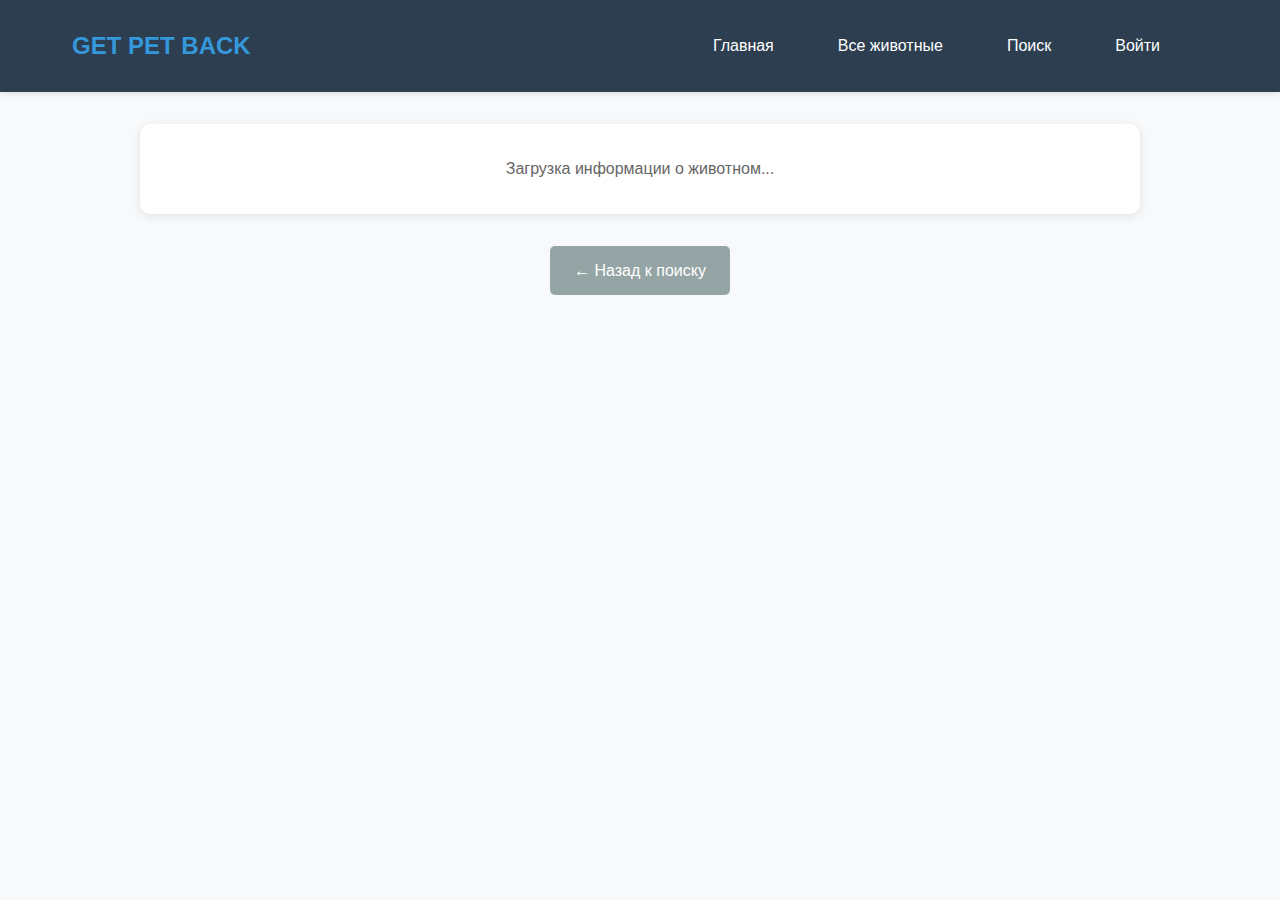
<file: add-pet.html>
<!DOCTYPE html>
<html lang="ru">
<head>
    <meta charset="UTF-8">
    <meta name="viewport" content="width=device-width, initial-scale=1.0">
    <title>Карточка животного - GET PET BACK</title>
    <link rel="stylesheet" href="style.css">

</head>
<body>
    <header>
        <nav>
            <div class="logo">GET PET BACK</div>
            <ul>
                <li><a href="index.html">Главная</a></li>
                <li><a href="all-pets.html">Все животные</a></li>                
                <li><a href="search.html">Поиск</a></li>
                <li><a href="login.html" id="auth-link">Войти</a></li>
                <li><a href="profile.html" id="profile-link" style="display:none;">Личный кабинет</a></li>
            </ul>
        </nav>
    </header>

    <main>
        <div class="container">
            <div id="pet-card" class="pet-card-detail">
                <div class="loading">Загрузка информации о животном...</div>
            </div>

            <div class="back-link">
                <a href="search.html" class="btn-secondary">← Назад к поиску</a>
            </div>
        </div>
    </main>

    <script>
        const demoPets = {
            '1': {
                kind: 'Собака',
                district: 'Центральный',
                date: '15.12.2023',
                description: 'Дружелюбная собака средних размеров, найдена в парке. Рыжего окраса, на шее ошейник синего цвета.',
                mark: 'AB123CD',
                name: 'Мария',
                phone: '+7 (912) 345-67-89',
                email: 'maria@example.com',
                photos: [
                    'https://images.unsplash.com/photo-1552053831-71594a27632d?w=400&h=300&fit=crop',
                    'https://images.unsplash.com/photo-1561037404-61cd46aa615b?w=400&h=300&fit=crop'
                ]
            },
            '2': {
                kind: 'Кот',
                district: 'Северный',
                date: '10.12.2023',
                description: 'Пушистый черно-белый кот, очень ласковый. Найден возле подъезда многоэтажного дома.',
                mark: '',
                name: 'Антон',
                phone: '+7 (923) 456-78-90',
                email: 'anton@example.com',
                photos: [
                    'https://images.unsplash.com/photo-1514888286974-6c03e2ca1dba?w=400&h=300&fit=crop'
                ]
            }
        };

        // Загрузка данных о животном
        function loadPetData() {
            const urlParams = new URLSearchParams(window.location.search);
            const petId = urlParams.get('id') || '1';
            const petCard = document.getElementById('pet-card');

            console.log('Loading pet ID:', petId);

            // Имитация задержки загрузки
            setTimeout(() => {
                const pet = demoPets[petId];
                
                if (pet) {
                    displayPetCard(pet);
                } else {
                    petCard.innerHTML = `
                        <div class="error">
                            <h2>Животное не найдено</h2>
                            <p>Животное с ID ${petId} не существует в базе данных.</p>
                            <p>Попробуйте следующие ID: 1, 2</p>
                        </div>
                    `;
                }
            }, 800);
        }

        // Отображение карточки животного
        function displayPetCard(pet) {
            const petCard = document.getElementById('pet-card');
            
            let photosHTML = '';
            if (pet.photos && pet.photos.length > 0) {
                photosHTML = `
                    <div class="main-photo">
                        <img src="${pet.photos[0]}" alt="${pet.kind}" style="width: 100%; border-radius: 8px;">
                    </div>
                `;
                
                if (pet.photos.length > 1) {
                    photosHTML += `
                        <div class="photo-thumbnails">
                            ${pet.photos.map((photo, index) => `
                                <img src="${photo}" alt="${pet.kind} - фото ${index + 1}" 
                                     onclick="changeMainPhoto('${photo}')" style="width: 80px; height: 60px; object-fit: cover; cursor: pointer; border: 2px solid #ddd; border-radius: 4px;">
                            `).join('')}
                        </div>
                    `;
                }
            } else {
                photosHTML = '<p>Фотографии отсутствуют</p>';
            }

            const markHTML = pet.mark ? `
                <div class="info-section">
                    <h2>Клеймо</h2>
                    <p>${pet.mark}</p>
                </div>
            ` : '';

            petCard.innerHTML = `
                <div class="pet-card-header fade-in">
                    <h1>${pet.kind}</h1>
                    <p class="pet-meta">Найден в ${pet.district} районе, ${pet.date}</p>
                </div>

                <div class="pet-card-content">
                    <div class="pet-photos">
                        ${photosHTML}
                    </div>

                    <div class="pet-info">
                        <div class="info-section">
                            <h2>Описание</h2>
                            <p>${pet.description}</p>
                        </div>

                        ${markHTML}

                        <div class="info-section">
                            <h2>Контактная информация</h2>
                            <div class="contact-info">
                                <p><strong>Имя:</strong> ${pet.name}</p>
                                <p><strong>Телефон:</strong> <span class="phone-number">${pet.phone}</span></p>
                                <p><strong>Email:</strong> <span class="email-address">${pet.email}</span></p>
                            </div>
                        </div>

                        <div class="action-buttons">
                            <button onclick="showContactInfo()" class="btn-primary">Показать контакты</button>
                            <button onclick="sharePet()" class="btn-secondary">Поделиться</button>
                        </div>
                    </div>
                </div>

                <!-- Скрытая контактная информация -->
                <div id="full-contact-info" class="hidden" style="padding: 2rem; background: #f8f9fa; margin: 1rem; border-radius: 8px;">
                    <div class="contact-details fade-in">
                        <h3>Контактная информация</h3>
                        <p><strong>Телефон:</strong> <a href="tel:${pet.phone}">${pet.phone}</a></p>
                        <p><strong>Email:</strong> <a href="mailto:${pet.email}">${pet.email}</a></p>
                        <p><strong>Имя:</strong> ${pet.name}</p>
                    </div>
                </div>
            `;
        }

        // Смена главного фото
        function changeMainPhoto(photoUrl) {
            const mainPhoto = document.querySelector('.main-photo img');
            if (mainPhoto) {
                mainPhoto.src = photoUrl;
            }
        }

        // Показать контактную информацию
        function showContactInfo() {
            const contactInfo = document.getElementById('full-contact-info');
            if (contactInfo) {
                contactInfo.classList.remove('hidden');
                contactInfo.scrollIntoView({ behavior: 'smooth' });
            }
        }

        // Поделиться информацией
        function sharePet() {
            const petUrl = window.location.href;
            const petTitle = document.querySelector('h1')?.textContent || 'Найденное животное';
            
            if (navigator.share) {
                navigator.share({
                    title: petTitle,
                    text: 'Посмотрите это найденное животное',
                    url: petUrl,
                });
            } else {
                navigator.clipboard.writeText(petUrl).then(() => {
                    alert('Ссылка скопирована в буфер обмена');
                });
            }
        }

        // Загрузка данных при открытии страницы
        document.addEventListener('DOMContentLoaded', function() {
            console.log('DOM loaded, starting pet data load...');
            loadPetData();
        });
    </script>
</body>
</html>
</file>
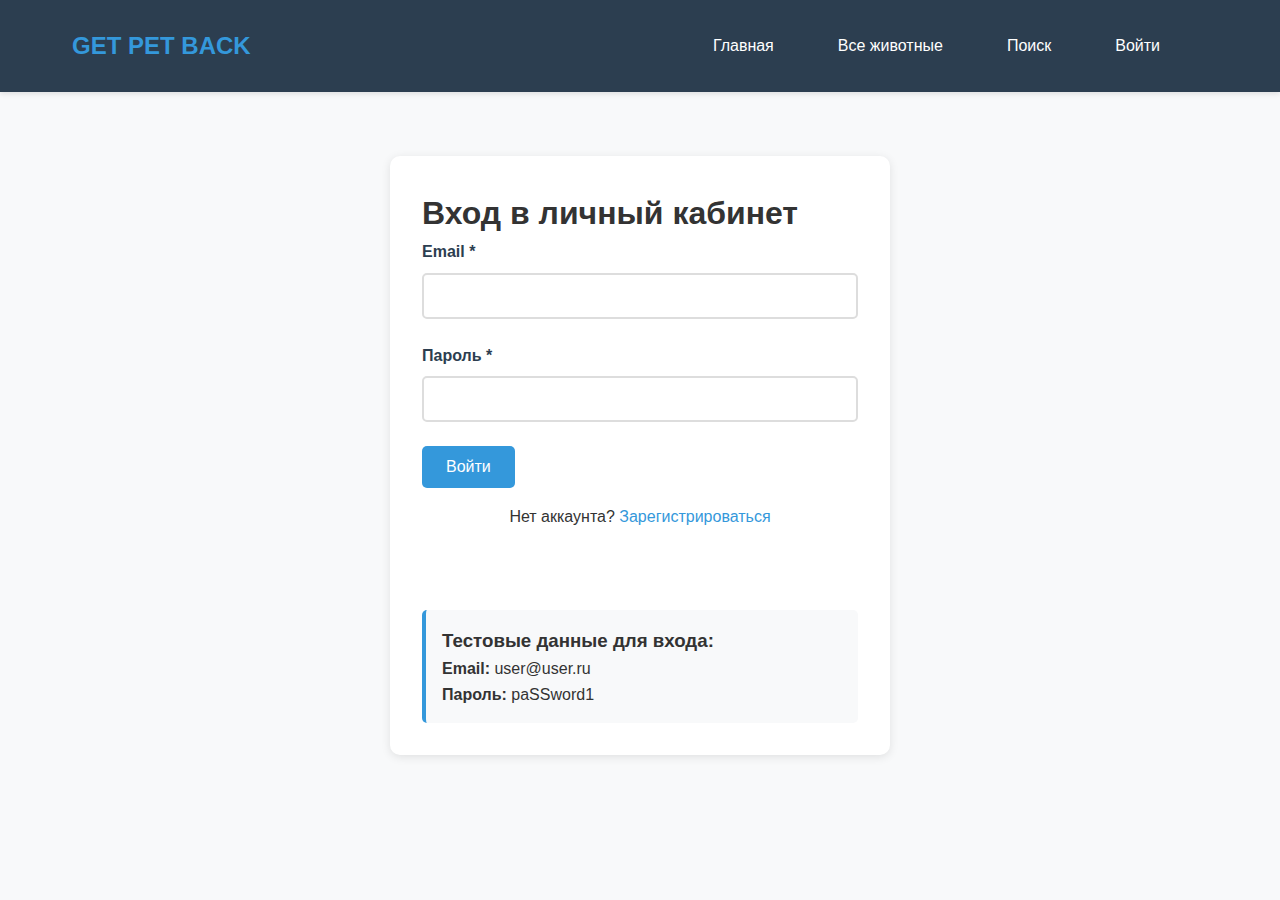
<file: login.html>
<!DOCTYPE html>
<html lang="ru">
<head>
    <meta charset="UTF-8">
    <meta name="viewport" content="width=device-width, initial-scale=1.0">
    <title>Вход - GET PET BACK</title>
    <link rel="stylesheet" href="style.css">
</head>
<body>
    <header>
        <nav>
            <div class="logo">GET PET BACK</div>
            <ul>
                <li><a href="index.html">Главная</a></li>
                <li><a href="all-pets.html">Все животные</a></li>
                <li><a href="search.html">Поиск</a></li>
                <li><a href="login.html" id="auth-link">Войти</a></li>
                <li><a href="profile.html" id="profile-link" style="display:none;">Личный кабинет</a></li>
            </ul>
        </nav>
    </header>

    <main>
        <div class="container">
            <div class="auth-form">
                <h1>Вход в личный кабинет</h1>
                
                <form id="login-form">
                    <div class="form-group">
                        <label for="email">Email *</label>
                        <input type="email" id="email" name="email" required>
                    </div>

                    <div class="form-group">
                        <label for="password">Пароль *</label>
                        <input type="password" id="password" name="password" required>
                    </div>

                    <button type="submit" class="btn-primary">Войти</button>
                </form>

                <div class="auth-links">
                    <p>Нет аккаунта? <a href="register.html">Зарегистрироваться</a></p>
                </div>

                <div id="message" class="message"></div>

                <div class="test-data">
                    <h3>Тестовые данные для входа:</h3>
                    <p><strong>Email:</strong> user@user.ru</p>
                    <p><strong>Пароль:</strong> paSSword1</p>
                </div>
            </div>
        </div>
    </main>

    <script src="app.js"></script>
</body>
</html>
</file>
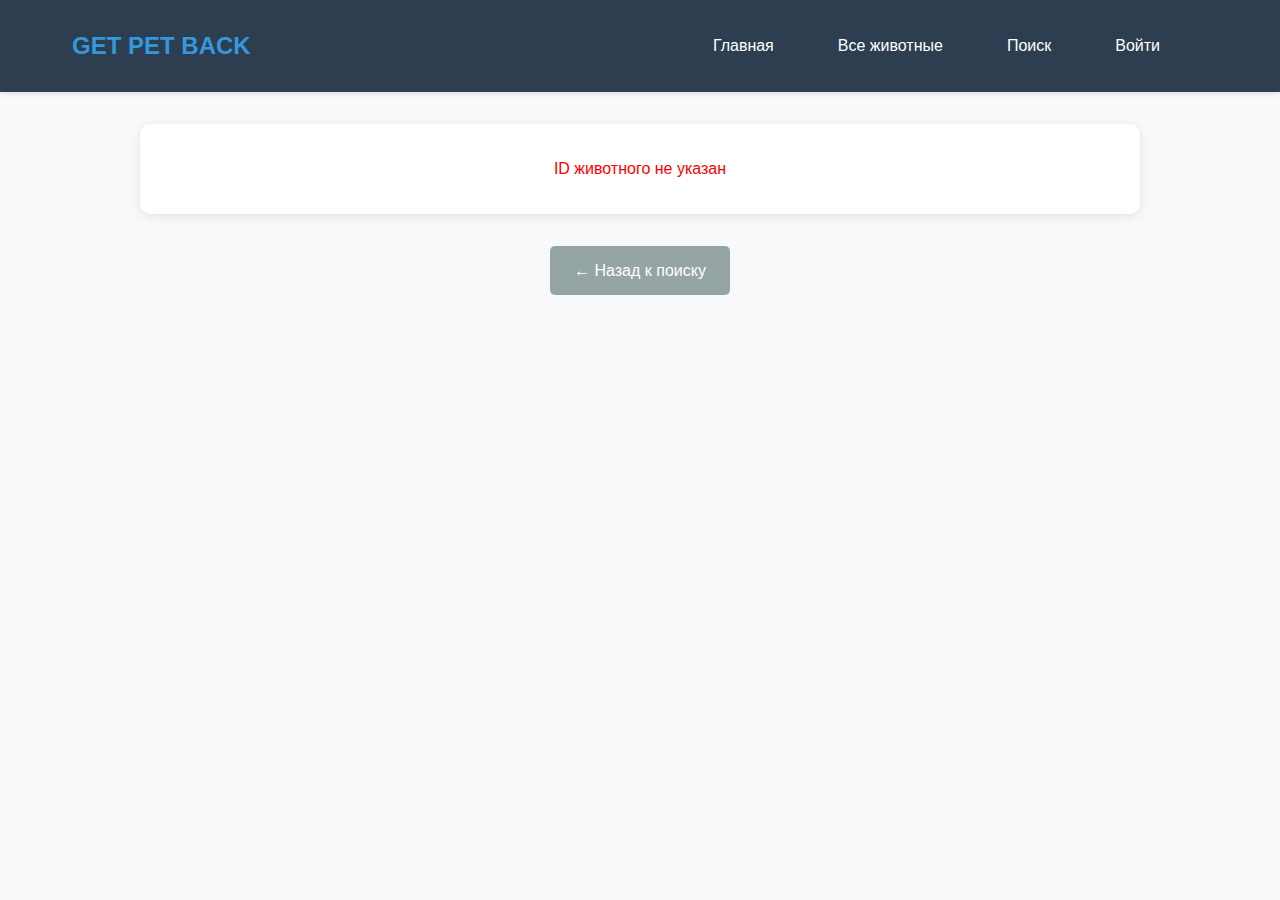
<file: pet-card.html>
<!DOCTYPE html>
<html lang="ru">
<head>
    <meta charset="UTF-8">
    <meta name="viewport" content="width=device-width, initial-scale=1.0">
    <title>Карточка животного - GET PET BACK</title>
    <link rel="stylesheet" href="style.css">
</head>
<body>
    <header>
        <nav>
            <div class="logo">GET PET BACK</div>
            <ul>
                <li><a href="index.html">Главная</a></li>
                <li><a href="all-pets.html">Все животные</a></li>
                <li><a href="search.html">Поиск</a></li>
                <li><a href="login.html" id="auth-link">Войти</a></li>
                <li><a href="profile.html" id="profile-link" style="display:none;">Личный кабинет</a></li>
            </ul>
        </nav>
    </header>

    <main>
        <div class="container">
            <div id="pet-card" class="pet-card-detail">
                <div class="loading">Загрузка информации о животном...</div>
            </div>

            <div class="back-link">
                <a href="search.html" class="btn-secondary">← Назад к поиску</a>
            </div>
        </div>
    </main>

    <script>
        const demoPets = {
            '1': {
                id: 1,
                name: "Иван Иванов",
                phone: "+79111234567",
                email: "user@user.ru",
                kind: "Кошка",
                petName: "Мурка",
                photos: ['https://upload.wikimedia.org/wikipedia/commons/thumb/9/99/GreekSphynxCat1.png/1280px-GreekSphynxCat1.png'],
                description: "Найдена маленькая кошечка породы сфинкс, очень грустная. Откликается на кличку Мурка",
                mark: "VL-0214",
                district: "Василеостровский",
                date: "2025-06-20",
                status: "active",
                userId: 1
            },
            '2': {
                id: 2,
                name: "Мария Петрова",
                phone: "+79119876543",
                email: "maria@mail.ru",
                kind: "Собака",
                petName: "Барсик",
                photos: ['https://zoopt.ru/upload/webp/resize_cache/773/1148_560_1/f85f1c4e22de5231c962eafc898476a0.webp'],
                description: "Найден веселый щенок породы лабрадор. Кличка - Барсик, отзывается на имя",
                mark: "SP-1234",
                district: "Центральный",
                date: "2025-08-19",
                status: "active",
                userId: 2
            },
            '3': {
                id: 3,
                name: "Алексей Сидоров",
                phone: "+79115556677",
                email: "alex@mail.ru",
                kind: "Кошка",
                petName: "Васька",
                photos: ['https://koshka.top/uploads/posts/2021-12/thumbs/1638773095_1-koshka-top-p-zelenoglazii-kotenok-1.jpg'],
                description: "Найден пушистый котенок с зелеными глазами. Зовут Васька, очень ласковый",
                mark: "",
                district: "Приморский",
                date: "2025-10-18",
                status: "wasFound",
                userId: 3
            },
            '4': {
                id: 4,
                name: "Елена Козлова",
                phone: "+79113334455",
                email: "elena@mail.ru",
                kind: "Собака",
                petName: "Шарик",
                photos: ['https://shop.purina.ru/media/wysiwyg/__nestlecontenthub_1_1_3_.webp'],
                description: "Найдена собака породы хаски. Кличка Шарик, знает базовые команды",
                mark: "HK-5678",
                district: "Петроградский",
                date: "2025-11-17",
                status: "active",
                userId: 4
            },
            '5': {
                id: 5,
                name: "Дмитрий Волков",
                phone: "+79116667788",
                email: "dmitry@mail.ru",
                kind: "Кошка",
                petName: "Соня",
                photos: ['https://biopet.az/resized/fit1220x550/center/pages/770/fars-pisiyi-1198x540px.jpg'],
                description: "Найдена спокойная кошка. Кличка Соня, возраст около 2 лет",
                mark: "",
                district: "Адмиралтейский",
                date: "2025-09-16",
                status: "onModeration",
                userId: 5
            },
            '6': {
                id: 6,
                name: "Анна Смирнова",
                phone: "+79118889900",
                email: "anna@mail.ru",
                kind: "Птица",
                petName: "Кеша",
                photos: ['https://hi-news.ru/wp-content/uploads/2025/05/parrot_voice_1-750x500.jpg'],
                description: "Найден говорящий попугай. Кличка Кеша, умеет повторять слова",
                mark: "",
                district: "Василеостровский",
                date: "2025-10-15",
                status: "active",
                userId: 6
            }
        };

        // Загрузка данных о животном
        function loadPetData() {
            const urlParams = new URLSearchParams(window.location.search);
            const petId = urlParams.get('id');
            const petCard = document.getElementById('pet-card');

            if (!petId) {
                petCard.innerHTML = '<div class="error">ID животного не указан</div>';
                return;
            }

            setTimeout(() => {
                const pet = demoPets[petId];
                
                if (pet) {
                    displayPetCard(pet);
                } else {
                    petCard.innerHTML = `
                        <div class="error">
                            <h2>Животное не найдено</h2>
                            <p>Животное с ID ${petId} не существует.</p>
                            <p>Попробуйте следующие ID: 1, 2, 3, 4, 5, 6</p>
                        </div>
                    `;
                }
            }, 500);
        }

        // Отображение карточки животного
        function displayPetCard(pet) {
            const petCard = document.getElementById('pet-card');            
            let photosHTML = '';
            if (pet.photos && pet.photos.length > 0) {
                photosHTML = `
                    <div class="main-photo">
                        <img src="${pet.photos[0]}" alt="${pet.kind}" style="width: 100%; border-radius: 8px;">
                    </div>
                `;
                
                if (pet.photos.length > 1) {
                    photosHTML += `
                        <div class="photo-thumbnails">
                            ${pet.photos.map((photo, index) => `
                                <img src="${photo}" alt="${pet.kind} - фото ${index + 1}" 
                                     onclick="changeMainPhoto('${photo}')">
                            `).join('')}
                        </div>
                    `;
                }
            } else {
                photosHTML = '<p>Фотографии отсутствуют</p>';
            }

            const markHTML = pet.mark ? `
                <div class="info-section">
                    <h2>Клеймо</h2>
                    <p><strong>${pet.mark}</strong></p>
                </div>
            ` : '';

            petCard.innerHTML = `
                <div class="pet-card-header fade-in">
                    <h1>${pet.kind}</h1>
                    <p class="pet-name">Кличка: ${pet.petName}</p>
                    <p class="pet-meta">Найден в ${pet.district} районе, ${pet.date}</p>
                </div>

                <div class="pet-card-content">
                    <div class="pet-photos">
                        ${photosHTML}
                    </div>

                    <div class="pet-info">
                        <div class="info-section">
                            <h2>Описание</h2>
                            <p>${pet.description}</p>
                        </div>

                        ${markHTML}

                        <div class="info-section">
                            <h2>Контактная информация</h2>
                            <div class="contact-info">
                                <p><strong>Имя:</strong> ${pet.name}</p>
                                <p><strong>Телефон:</strong> <span class="phone-number">${pet.phone}</span></p>
                                <p><strong>Email:</strong> <span class="email-address">${pet.email}</span></p>
                            </div>
                        </div>

                        <div class="action-buttons">
                            <button onclick="showContactInfo()" class="btn-primary">Показать контакты</button>
                            <button onclick="sharePet()" class="btn-secondary">Поделиться</button>
                        </div>
                    </div>
                </div>

                <!-- Скрытая контактная информация -->
                <div id="full-contact-info" class="hidden">
                    <div class="contact-details fade-in">
                        <h3>Контактная информация</h3>
                        <p><strong>Телефон:</strong> <a href="tel:${pet.phone}">${pet.phone}</a></p>
                        <p><strong>Email:</strong> <a href="mailto:${pet.email}">${pet.email}</a></p>
                        <p><strong>Имя:</strong> ${pet.name}</p>
                    </div>
                </div>
            `;
        }

        // Смена главного фото
        function changeMainPhoto(photoUrl) {
            const mainPhoto = document.querySelector('.main-photo img');
            if (mainPhoto) {
                mainPhoto.src = photoUrl;
            }
        }

        // Показать контактную информацию
        function showContactInfo() {
            const contactInfo = document.getElementById('full-contact-info');
            if (contactInfo) {
                contactInfo.classList.remove('hidden');
                contactInfo.scrollIntoView({ behavior: 'smooth' });
            }
        }

        // Поделиться информацией
        function sharePet() {
            const petUrl = window.location.href;
            const petTitle = document.querySelector('h1')?.textContent || 'Найденное животное';
            
            if (navigator.share) {
                navigator.share({
                    title: petTitle,
                    text: 'Посмотрите это найденное животное',
                    url: petUrl,
                });
            } else {
                navigator.clipboard.writeText(petUrl).then(() => {
                    alert('Ссылка скопирована в буфер обмена');
                });
            }
        }

        document.addEventListener('DOMContentLoaded', loadPetData);
    </script>
</body>
</html>
</file>
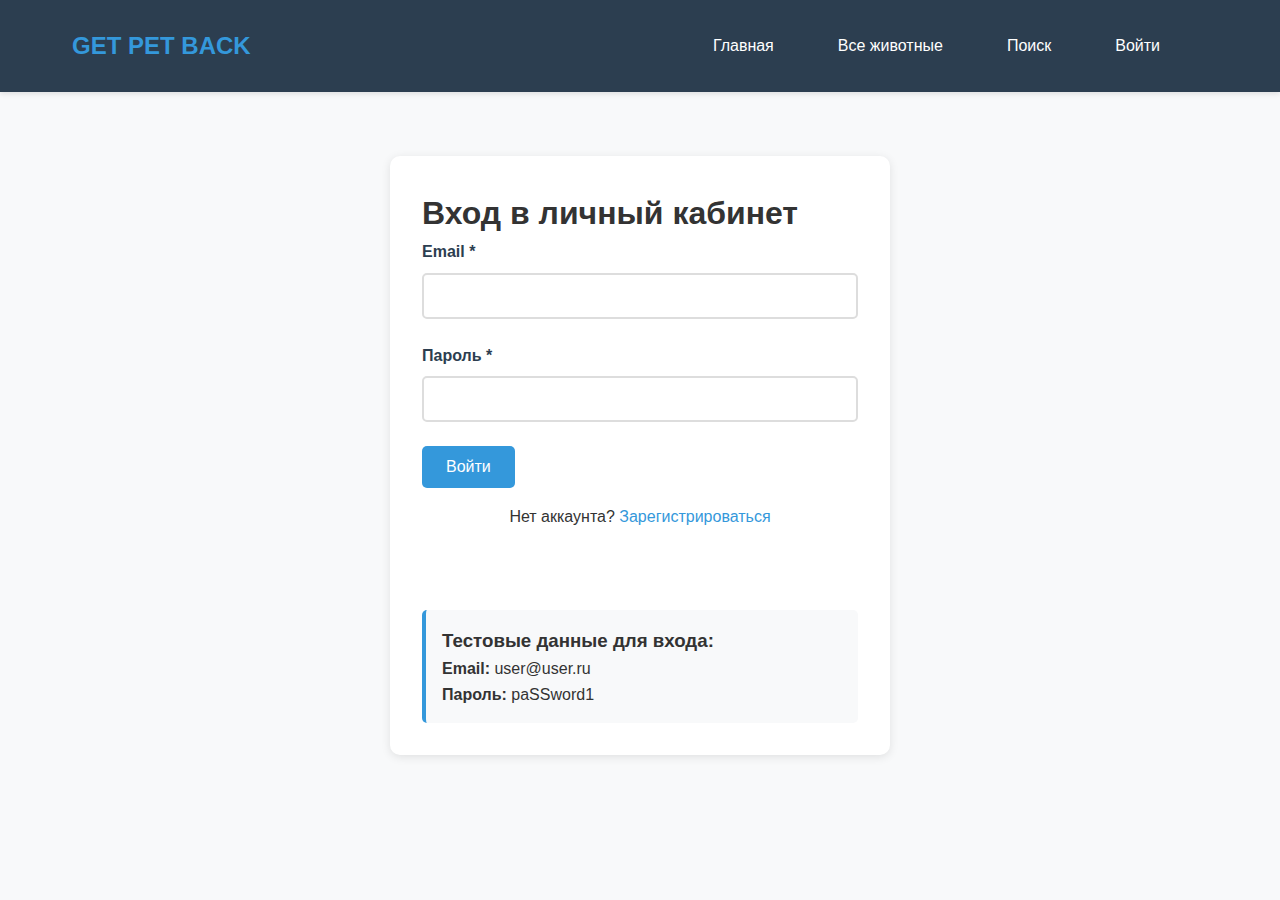
<file: profile.html>
<!DOCTYPE html>
<html lang="ru">
<head>
    <meta charset="UTF-8">
    <meta name="viewport" content="width=device-width, initial-scale=1.0">
    <title>Личный кабинет - GET PET BACK</title>
    <link rel="stylesheet" href="style.css">
</head>
<body>
    <header>
        <nav>
            <div class="logo">GET PET BACK</div>
            <ul>
                <li><a href="index.html">Главная</a></li>
                <li><a href="all-pets.html">Все животные</a></li>
                <li><a href="search.html">Поиск</a></li>
                <li><a href="login.html" id="auth-link">Войти</a></li>
                <li><a href="profile.html" id="profile-link" style="display:none;">Личный кабинет</a></li>
                <li><a href="#" onclick="logout()">Выйти</a></li>
            </ul>
        </nav>
    </header>

    <main>
        <div class="container">
            <h1>Личный кабинет</h1>

            <div class="profile-sections">
                <section class="profile-section">
                    <h2>Информация о пользователе</h2>
                    <div id="user-info" class="user-info">
                        <div class="loading">Загрузка...</div>
                    </div>
                </section>

                <section class="profile-section">
                    <h2>Изменение номера телефона</h2>
                    <form id="phone-form">
                        <div class="form-group">
                            <label for="new-phone">Новый телефон *</label>
                            <input type="tel" id="new-phone" name="phone" pattern="[\+\d]+" required>
                        </div>
                        <button type="submit" class="btn-primary">Изменить телефон</button>
                    </form>
                    <div id="phone-message" class="message"></div>
                </section>

                <section class="profile-section">
                    <h2>Изменение email</h2>
                    <form id="email-form">
                        <div class="form-group">
                            <label for="new-email">Новый email *</label>
                            <input type="email" id="new-email" name="email" required>
                        </div>
                        <button type="submit" class="btn-primary">Изменить email</button>
                    </form>
                    <div id="email-message" class="message"></div>
                </section>

                <section class="profile-section">
                    <h2>Мои объявления</h2>
                    <div id="user-orders" class="orders-grid">
                        <div class="loading">Загрузка объявлений...</div>
                    </div>
                </section>
            </div>
        </div>
    </main>

    <script src="app.js"></script>
</body>
</html>
</file>
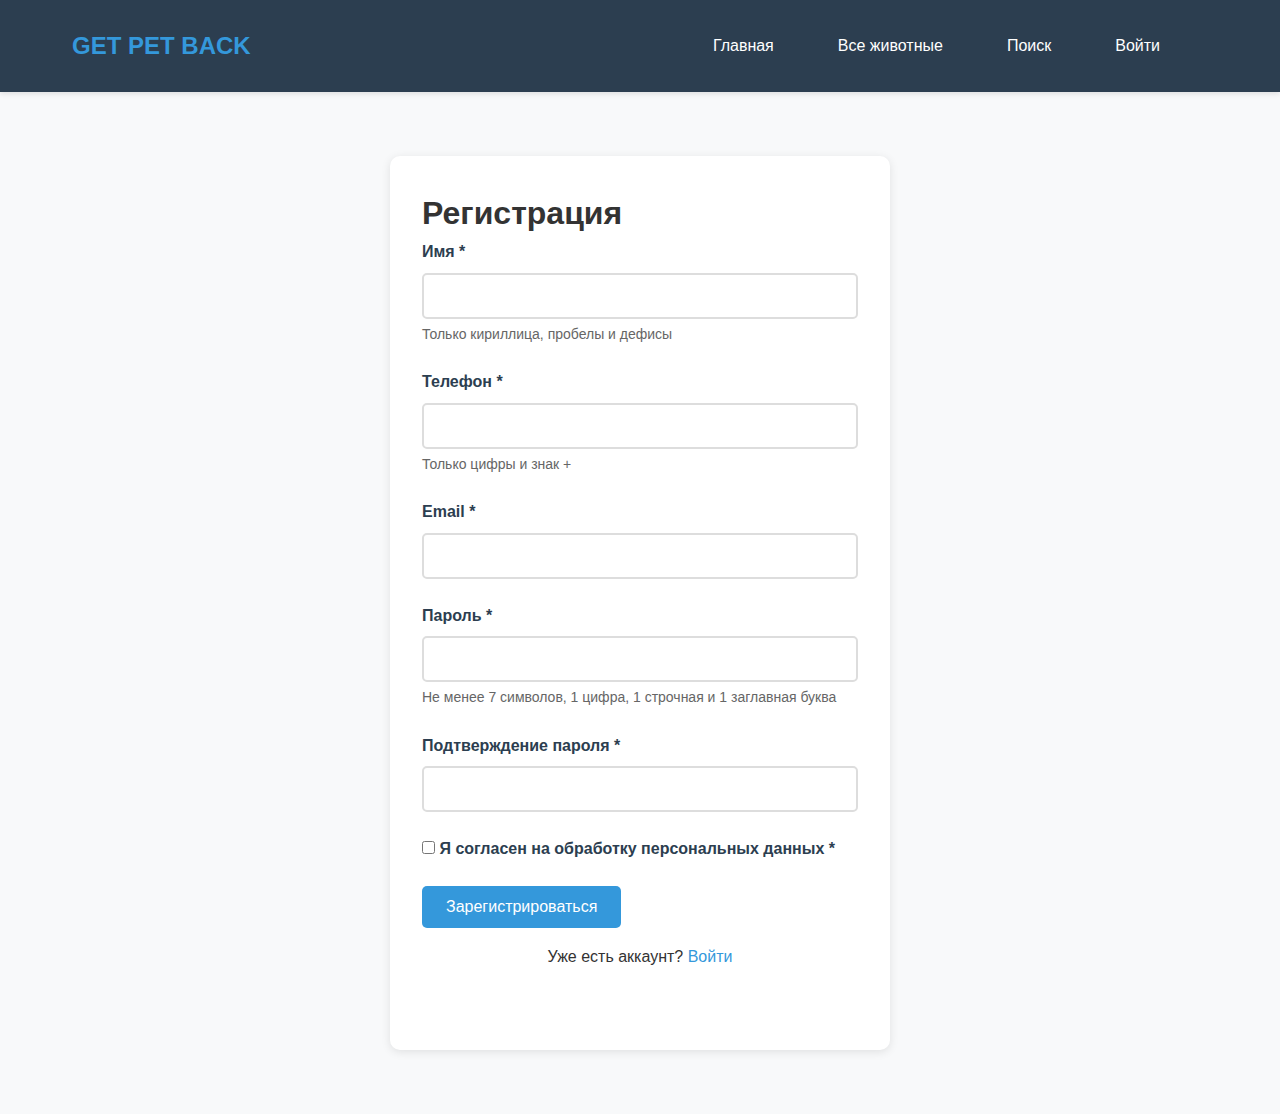
<file: register.html>
<!DOCTYPE html>
<html lang="ru">
<head>
    <meta charset="UTF-8">
    <meta name="viewport" content="width=device-width, initial-scale=1.0">
    <title>Регистрация - GET PET BACK</title>
    <link rel="stylesheet" href="style.css">
</head>
<body>
    <header>
        <nav>
            <div class="logo">GET PET BACK</div>
            <ul>
                <li><a href="index.html">Главная</a></li>
                <li><a href="all-pets.html">Все животные</a></li>
                <li><a href="search.html">Поиск</a></li>
                <li><a href="login.html" id="auth-link">Войти</a></li>
                <li><a href="profile.html" id="profile-link" style="display:none;">Личный кабинет</a></li>
            </ul>
        </nav>
    </header>

    <main>
        <div class="container">
            <div class="auth-form">
                <h1>Регистрация</h1>
                
                <form id="register-form">
                    <div class="form-group">
                        <label for="name">Имя *</label>
                        <input type="text" id="name" name="name" pattern="[А-Яа-яЁё\s\-]+" required>
                        <small>Только кириллица, пробелы и дефисы</small>
                    </div>

                    <div class="form-group">
                        <label for="phone">Телефон *</label>
                        <input type="tel" id="phone" name="phone" pattern="[\+\d]+" required>
                        <small>Только цифры и знак +</small>
                    </div>

                    <div class="form-group">
                        <label for="email">Email *</label>
                        <input type="email" id="email" name="email" required>
                    </div>

                    <div class="form-group">
                        <label for="password">Пароль *</label>
                        <input type="password" id="password" name="password" minlength="7" required>
                        <small>Не менее 7 символов, 1 цифра, 1 строчная и 1 заглавная буква</small>
                    </div>

                    <div class="form-group">
                        <label for="password_confirmation">Подтверждение пароля *</label>
                        <input type="password" id="password_confirmation" name="password_confirmation" required>
                    </div>

                    <div class="form-group">
                        <label class="checkbox-label">
                            <input type="checkbox" id="confirm" name="confirm" value="1" required>
                            <span>Я согласен на обработку персональных данных *</span>
                        </label>
                    </div>

                    <button type="submit" class="btn-primary">Зарегистрироваться</button>
                </form>

                <div class="auth-links">
                    <p>Уже есть аккаунт? <a href="login.html">Войти</a></p>
                </div>

                <div id="message" class="message"></div>
            </div>
        </div>
    </main>

    <script src="app.js"></script>
</body>
</html>
</file>
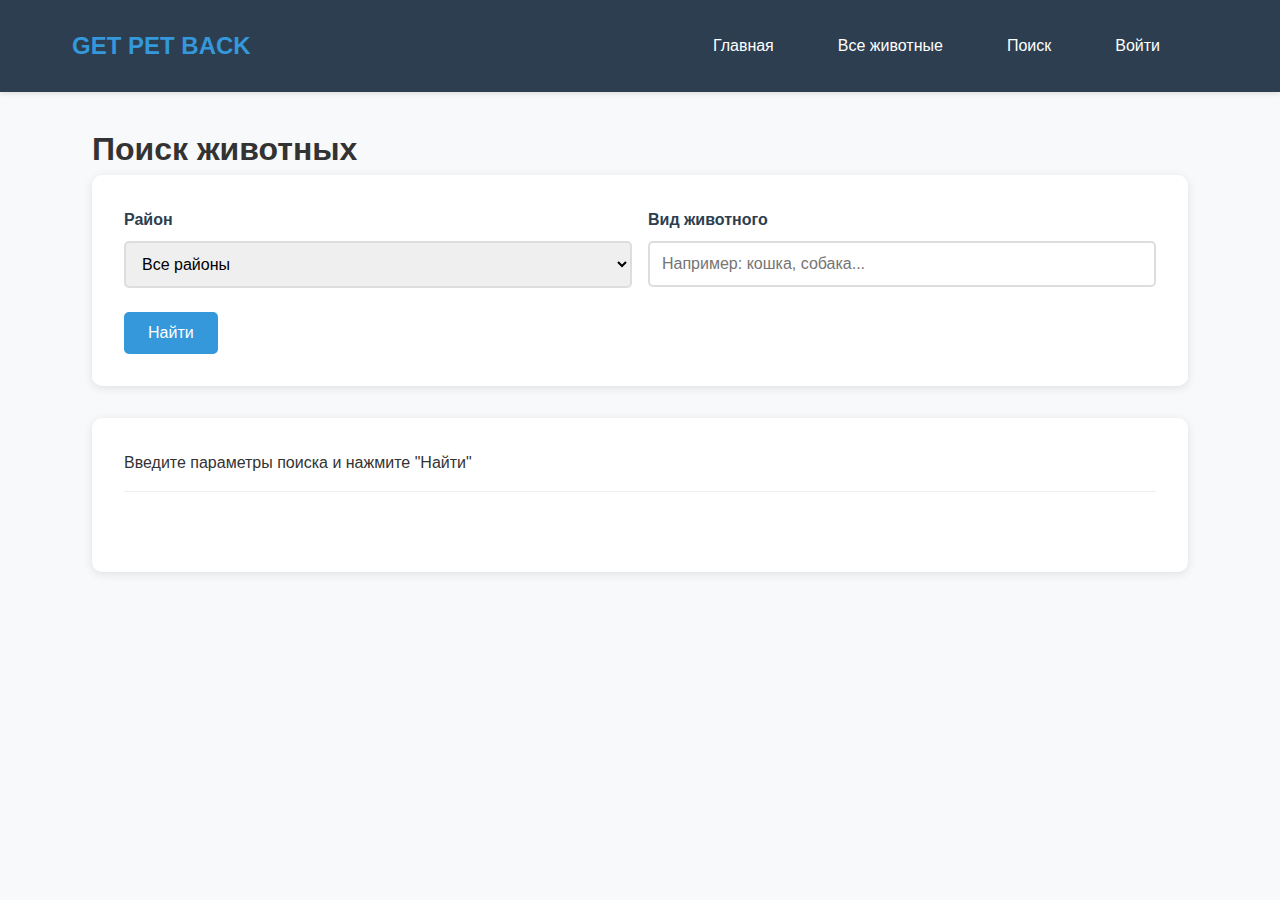
<file: search.html>
<!DOCTYPE html>
<html lang="ru">
<head>
    <meta charset="UTF-8">
    <meta name="viewport" content="width=device-width, initial-scale=1.0">
    <title>Поиск животных - GET PET BACK</title>
    <link rel="stylesheet" href="style.css">
</head>
<body>
    <header>
        <nav>
            <div class="logo">GET PET BACK</div>
            <ul>
                <li><a href="index.html">Главная</a></li>
                <li><a href="all-pets.html">Все животные</a></li>
                <li><a href="search.html">Поиск</a></li>
                <li><a href="login.html" id="auth-link">Войти</a></li>
                <li><a href="profile.html" id="profile-link" style="display:none;">Личный кабинет</a></li>
            </ul>
        </nav>
    </header>

    <main>
        <div class="container">
            <h1>Поиск животных</h1>

            <div class="search-form-container">
                <form id="search-form">
                    <div class="form-row">
                        <div class="form-group">
                            <label for="district">Район</label>
                            <select id="district" name="district">
                                <option value="">Все районы</option>
                                <option value="Адмиралтейский">Адмиралтейский</option>
                                <option value="Василеостровский">Василеостровский</option>
                                <option value="Центральный">Центральный</option>
                                <option value="Петроградский">Петроградский</option>
                                <option value="Приморский">Приморский</option>
                            </select>
                        </div>

                        <div class="form-group">
                            <label for="kind">Вид животного</label>
                            <input type="text" id="kind" name="kind" placeholder="Например: кошка, собака...">
                        </div>
                    </div>

                    <button type="submit" class="btn-primary">Найти</button>
                </form>
            </div>

            <div id="search-results" class="search-results">
                <div class="results-info">
                    <p>Введите параметры поиска и нажмите "Найти"</p>
                </div>
                <div id="results-container" class="pets-grid"></div>
                <div id="pagination" class="pagination"></div>
            </div>

            <div id="message" class="message"></div>
        </div>
    </main>

    <script src="app.js"></script>
</body>
</html>
</file>
<file: style.css>
* {
    margin: 0;
    padding: 0;
    box-sizing: border-box;
}

body {
    font-family: 'Arial', sans-serif;
    line-height: 1.6;
    color: #333;
    background-color: #f8f9fa;
}

header {
    background: #2c3e50;
    color: white;
    padding: 1rem 0;
    box-shadow: 0 2px 5px rgba(0,0,0,0.1);
}

nav {
    display: flex;
    justify-content: space-between;
    align-items: center;
    max-width: 1200px;
    margin: 0 auto;
    padding: 0 2rem;
    min-height: 60px;
}

.logo {
    font-size: 1.5rem;
    font-weight: bold;
    color: #3498db;
}

nav ul {
    display: flex;
    list-style: none;
    gap: 2rem;
    align-items: center;
    height: 100%;
}

nav ul li {
    display: flex;
    align-items: center;
}

nav ul li a {
    color: white;
    text-decoration: none;
    transition: color 0.3s;
    padding: 0.5rem 1rem;
    border-radius: 4px;
    display: flex;
    align-items: center;
    height: 100%;
}

nav ul li a:hover {
    color: #3498db;
    background: rgba(255,255,255,0.1);
}

main {
    max-width: 1200px;
    margin: 0 auto;
    padding: 2rem;
    min-height: calc(100vh - 140px);
}

.hero {
    text-align: center;
    padding: 4rem 0;
    background: linear-gradient(135deg, #667eea 0%, #764ba2 100%);
    color: white;
    border-radius: 10px;
    margin-bottom: 2rem;
}

.hero h1 {
    font-size: 2.5rem;
    margin-bottom: 1rem;
}

.hero p {
    font-size: 1.2rem;
    opacity: 0.9;
}

.slider {
    position: relative;
    max-width: 1000px;
    margin: 0 auto;
    height: 400px;
    overflow: hidden;
    border-radius: 10px;
    box-shadow: 0 4px 15px rgba(0,0,0,0.1);
    margin-bottom: 2rem;
    background: white;
}

.slider-placeholder {
    display: flex;
    align-items: center;
    justify-content: center;
    height: 100%;
    background: #f8f9fa;
    color: #6c757d;
}

.slider-item {
    position: absolute;
    top: 0;
    left: 0;
    width: 100%;
    height: 100%;
    opacity: 0;
    transition: opacity 0.5s ease-in-out;
    display: flex;
    align-items: center;
    padding: 2rem;
    background: white;
}

.slider-item.active {
    opacity: 1;
}

.slider-item img {
    width: 200px;
    height: 200px;
    object-fit: cover;
    border-radius: 10px;
    margin-right: 2rem;
}

.slider-content h3 {
    font-size: 1.5rem;
    margin-bottom: 1rem;
    color: #2c3e50;
}

.slider-nav {
    position: absolute;
    top: 50%;
    width: 100%;
    display: flex;
    justify-content: space-between;
    transform: translateY(-50%);
    padding: 0 1rem;
}

.slider-prev,
.slider-next {
    background: rgba(255,255,255,0.8);
    border: none;
    width: 40px;
    height: 40px;
    border-radius: 50%;
    font-size: 1.5rem;
    cursor: pointer;
    display: flex;
    align-items: center;
    justify-content: center;
    transition: background 0.3s ease;
}

.slider-prev:hover,
.slider-next:hover {
    background: white;
}

.slider-dots {
    position: absolute;
    bottom: 1rem;
    left: 50%;
    transform: translateX(-50%);
    display: flex;
    gap: 0.5rem;
}

.slider-dot {
    width: 10px;
    height: 10px;
    border-radius: 50%;
    background: rgba(255,255,255,0.5);
    cursor: pointer;
    transition: background 0.3s ease;
}

.slider-dot.active {
    background: white;
}

.quick-search {
    margin-bottom: 2rem;
    background: white;
    padding: 2rem;
    border-radius: 10px;
    box-shadow: 0 2px 10px rgba(0,0,0,0.1);
}

.quick-search input {
    width: 100%;
    padding: 0.75rem;
    border: 2px solid #ddd;
    border-radius: 5px;
    font-size: 1rem;
    transition: border-color 0.3s;
}

.quick-search input:focus {
    border-color: #3498db;
    outline: none;
}

.suggestions {
    border: 1px solid #ddd;
    border-top: none;
    max-height: 200px;
    overflow-y: auto;
    background: white;
    border-radius: 0 0 5px 5px;
}

.suggestion-item {
    padding: 0.75rem;
    cursor: pointer;
    border-bottom: 1px solid #eee;
    transition: background-color 0.3s;
}

.suggestion-item:hover {
    background: #f8f9fa;
}

.pets-grid {
    display: grid;
    grid-template-columns: repeat(auto-fit, minmax(300px, 1fr));
    gap: 2rem;
    margin-bottom: 2rem;
}

.pet-card {
    border: 1px solid #ddd;
    border-radius: 10px;
    overflow: hidden;
    transition: transform 0.3s, box-shadow 0.3s;
    background: white;
    box-shadow: 0 2px 10px rgba(0,0,0,0.1);
}

.pet-card:hover {
    transform: translateY(-5px);
    box-shadow: 0 5px 15px rgba(0,0,0,0.1);
}

.pet-card img {
    width: 100%;
    height: 200px;
    object-fit: cover;
}

.pet-card-content {
    padding: 1.5rem;
}

.pet-card-content h3 {
    color: #2c3e50;
    margin-bottom: 0.5rem;
}

.pet-card-content .description {
    color: #666;
    margin-bottom: 1rem;
    line-height: 1.4;
}

.pet-details {
    margin-bottom: 1rem;
}

.pet-details p {
    margin: 0.25rem 0;
    color: #555;
}

.newsletter {
    text-align: center;
    padding: 2rem;
    background: white;
    border-radius: 10px;
    box-shadow: 0 2px 10px rgba(0,0,0,0.1);
}

.newsletter form {
    display: flex;
    gap: 1rem;
    justify-content: center;
    margin-top: 1rem;
}

.newsletter input {
    padding: 0.75rem;
    border: 2px solid #ddd;
    border-radius: 5px;
    width: 300px;
    transition: border-color 0.3s;
}

.newsletter input:focus {
    border-color: #3498db;
    outline: none;
}

.btn-primary {
    background: #3498db;
    color: white;
    padding: 0.75rem 1.5rem;
    border: none;
    border-radius: 5px;
    cursor: pointer;
    transition: background 0.3s;
    text-decoration: none;
    display: inline-block;
    font-size: 1rem;
}

.btn-primary:hover {
    background: #2980b9;
}

.btn-secondary {
    background: #95a5a6;
    color: white;
    padding: 0.75rem 1.5rem;
    border: none;
    border-radius: 5px;
    cursor: pointer;
    transition: background 0.3s;
    text-decoration: none;
    display: inline-block;
    font-size: 1rem;
}

.btn-secondary:hover {
    background: #7f8c8d;
}

.btn-danger {
    background: #e74c3c;
    color: white;
    padding: 0.75rem 1.5rem;
    border: none;
    border-radius: 5px;
    cursor: pointer;
    transition: background 0.3s;
    text-decoration: none;
    display: inline-block;
    font-size: 1rem;
}

.btn-danger:hover {
    background: #c0392b;
}

.form-group {
    margin-bottom: 1.5rem;
}

.form-group label {
    display: block;
    margin-bottom: 0.5rem;
    font-weight: bold;
    color: #2c3e50;
}

.form-group input,
.form-group textarea,
.form-group select {
    width: 100%;
    padding: 0.75rem;
    border: 2px solid #ddd;
    border-radius: 5px;
    font-size: 1rem;
    transition: border-color 0.3s;
}

.form-group input:focus,
.form-group textarea:focus,
.form-group select:focus {
    border-color: #3498db;
    outline: none;
}

.form-group small {
    display: block;
    margin-top: 0.25rem;
    color: #666;
    font-size: 0.875rem;
}

.form-actions {
    display: flex;
    gap: 1rem;
    margin-top: 2rem;
}

.message {
    padding: 1rem;
    border-radius: 5px;
    margin-top: 1rem;
}

.message.success {
    background: #d4edda;
    color: #155724;
    border: 1px solid #c3e6cb;
}

.message.error {
    background: #f8d7da;
    color: #721c24;
    border: 1px solid #f5c6cb;
}

.container {
    max-width: 1200px;
    margin: 0 auto;
    padding: 0 20px;
}

.auth-form {
    max-width: 500px;
    margin: 2rem auto;
    padding: 2rem;
    background: white;
    border-radius: 10px;
    box-shadow: 0 2px 10px rgba(0,0,0,0.1);
}

.auth-links {
    text-align: center;
    margin-top: 1rem;
}

.auth-links a {
    color: #3498db;
    text-decoration: none;
}

.auth-links a:hover {
    text-decoration: underline;
}

.test-data {
    margin-top: 2rem;
    padding: 1rem;
    background: #f8f9fa;
    border-radius: 5px;
    border-left: 4px solid #3498db;
}

.profile-sections {
    display: flex;
    flex-direction: column;
    gap: 2rem;
}

.profile-section {
    background: white;
    padding: 2rem;
    border-radius: 10px;
    box-shadow: 0 2px 10px rgba(0,0,0,0.1);
}

.user-card {
    background: #f8f9fa;
    padding: 1.5rem;
    border-radius: 8px;
}

.user-card p {
    margin: 0.5rem 0;
}

.orders-grid {
    display: grid;
    grid-template-columns: repeat(auto-fit, minmax(300px, 1fr));
    gap: 1.5rem;
}

.order-card {
    border: 1px solid #ddd;
    border-radius: 8px;
    overflow: hidden;
    transition: transform 0.3s;
    background: white;
}

.order-card:hover {
    transform: translateY(-2px);
}

.order-card img {
    width: 100%;
    height: 200px;
    object-fit: cover;
}

.order-card-content {
    padding: 1rem;
}

.order-actions {
    margin-top: 1rem;
}

.status-active {
    color: #28a745;
    font-weight: bold;
}

.status-wasFound {
    color: #17a2b8;
    font-weight: bold;
}

.status-onModeration {
    color: #ffc107;
    font-weight: bold;
}

.status-archive {
    color: #6c757d;
    font-weight: bold;
}

.form-section {
    background: white;
    padding: 2rem;
    margin-bottom: 2rem;
    border-radius: 10px;
    box-shadow: 0 2px 10px rgba(0,0,0,0.1);
}

.form-row {
    display: grid;
    grid-template-columns: 1fr 1fr;
    gap: 1rem;
}

.checkbox-label {
    display: flex;
    align-items: center;
    gap: 0.5rem;
    cursor: pointer;
}

.checkbox-label input {
    width: auto;
}

.search-form-container {
    background: white;
    padding: 2rem;
    border-radius: 10px;
    box-shadow: 0 2px 10px rgba(0,0,0,0.1);
    margin-bottom: 2rem;
}

.search-results {
    background: white;
    padding: 2rem;
    border-radius: 10px;
    box-shadow: 0 2px 10px rgba(0,0,0,0.1);
}

.results-info {
    margin-bottom: 1rem;
    padding-bottom: 1rem;
    border-bottom: 1px solid #eee;
}

.no-results {
    text-align: center;
    padding: 2rem;
    color: #6c757d;
}

.pet-card-detail {
    max-width: 1000px;
    margin: 0 auto;
    background: white;
    border-radius: 10px;
    box-shadow: 0 2px 10px rgba(0,0,0,0.1);
    overflow: hidden;
}

.pet-card-header {
    padding: 2rem;
    background: linear-gradient(135deg, #667eea 0%, #764ba2 100%);
    color: white;
    text-align: center;
}

.pet-meta {
    opacity: 0.9;
    margin-top: 0.5rem;
}

.pet-card-content {
    padding: 2rem;
    display: grid;
    grid-template-columns: 1fr 1fr;
    gap: 2rem;
}

.pet-photos {
    display: flex;
    flex-direction: column;
    gap: 1rem;
}

.main-photo img {
    width: 100%;
    max-height: 400px;
    object-fit: cover;
    border-radius: 8px;
}

.photo-thumbnails {
    display: flex;
    gap: 0.5rem;
    overflow-x: auto;
    flex-wrap: wrap;
    margin-top: 10px;
}

.photo-thumbnails img {
    width: 80px;
    height: 80px;
    object-fit: cover;
    border-radius: 4px;
    cursor: pointer;
    transition: transform 0.3s;
    border: 2px solid transparent;
}

.photo-thumbnails img:hover {
    transform: scale(1.1);
    border-color: #667eea;
}

.info-section {
    margin-bottom: 2rem;
}

.info-section h2 {
    color: #2c3e50;
    margin-bottom: 1rem;
    border-bottom: 2px solid #3498db;
    padding-bottom: 0.5rem;
}

.contact-info {
    background: #f8f9fa;
    padding: 1rem;
    border-radius: 5px;
}

.contact-details {
    background: #e8f4fd;
    padding: 1.5rem;
    border-radius: 8px;
    margin-top: 1rem;
}

.action-buttons {
    display: flex;
    gap: 1rem;
    margin-top: 2rem;
}

.back-link {
    margin-top: 2rem;
    text-align: center;
}

.pagination {
    display: flex;
    justify-content: center;
    gap: 0.5rem;
    margin-top: 2rem;
}

.page-btn {
    padding: 0.5rem 1rem;
    border: 1px solid #ddd;
    background: white;
    cursor: pointer;
    border-radius: 3px;
    transition: all 0.3s;
}

.page-btn:hover {
    background: #f8f9fa;
}

.page-btn.active {
    background: #3498db;
    color: white;
    border-color: #3498db;
}

.hidden {
    display: none;
}

.loading {
    text-align: center;
    padding: 2rem;
    color: #666;
}

.error {
    color: red;
    text-align: center;
    padding: 2rem;
}

.fade-in {
    animation: fadeIn 0.5s ease-in;
}

@keyframes fadeIn {
    from { opacity: 0; transform: translateY(20px); }
    to { opacity: 1; transform: translateY(0); }
}

.slide-in {
    animation: slideIn 0.3s ease-out;
}

@keyframes slideIn {
    from { transform: translateX(-100%); }
    to { transform: translateX(0); }
}

footer {
    background: #2c3e50;
    color: white;
    text-align: center;
    padding: 1rem;
    margin-top: 2rem;
}

.page-header {
    text-align: center;
    margin: 2rem 0;
}

.filters {
    background: #f8f9fa;
    padding: 1.5rem;
    border-radius: 10px;
    margin: 2rem 0;
}

.filter-group {
    display: flex;
    gap: 1rem;
    flex-wrap: wrap;
    align-items: center;
}

.filter-group select, .filter-group input {
    padding: 8px 12px;
    border: 1px solid #ddd;
    border-radius: 5px;
}

.no-pets {
    text-align: center;
    padding: 3rem;
    color: #666;
}

.photo-preview-container {
    display: flex;
    flex-wrap: wrap;
    gap: 1rem;
    margin-top: 1rem;
}

.photo-preview-item {
    position: relative;
    width: 100px;
    height: 100px;
    border: 2px solid #ddd;
    border-radius: 8px;
    overflow: hidden;
}

.photo-preview-item img {
    width: 100%;
    height: 100%;
    object-fit: cover;
}

.btn-remove {
    position: absolute;
    top: 5px;
    right: 5px;
    background: #e74c3c;
    color: white;
    border: none;
    border-radius: 50%;
    width: 24px;
    height: 24px;
    cursor: pointer;
    font-size: 14px;
    line-height: 1;
}

.btn-remove:hover {
    background: #c0392b;
}

.file-input-group {
    margin-bottom: 1.5rem;
}

.file-input-group label {
    display: block;
    margin-bottom: 0.5rem;
    font-weight: bold;
}

.file-input-group input[type="file"] {
    width: 100%;
    padding: 0.5rem;
    border: 2px dashed #ddd;
    border-radius: 5px;
    background: #f8f9fa;
}

.file-input-group input[type="file"]:hover {
    border-color: #3498db;
}

/* Адаптивность */
@media (max-width: 768px) {
    .pet-card-content,
    .form-row {
        grid-template-columns: 1fr;
    }
    
    .action-buttons,
    .form-actions {
        flex-direction: column;
    }
    
    nav ul {
        display: flex;
        list-style: none;
        gap: 2rem;
        align-items: center;
        height: 100%;
    }
    
    .pets-grid {
        grid-template-columns: 1fr;
    }
    
    .newsletter form {
        flex-direction: column;
    }
    
    .newsletter input {
        width: 100%;
    }
    
    main {
        padding: 1rem;
    }
    
    nav {
        display: flex;
        justify-content: space-between;
        align-items: center;
        max-width: 1200px;
        margin: 0 auto;
        padding: 0 2rem;
        min-height: 60px; 
    }

    .slider {
        height: 500px;
    }
    
    .slider-item {
        flex-direction: column;
        text-align: center;
        padding: 1rem;
    }
    
    .slider-item img {
        width: 100%;
        height: 200px;
        margin-right: 0;
        margin-bottom: 1rem;
    }
    
    .slider-content {
        width: 100%;
        padding: 1rem;
    }
    
    .slider-content h3 {
        font-size: 1.2rem;
    }

    .filter-group {
        flex-direction: column;
        align-items: stretch;
    }
}
</file>
